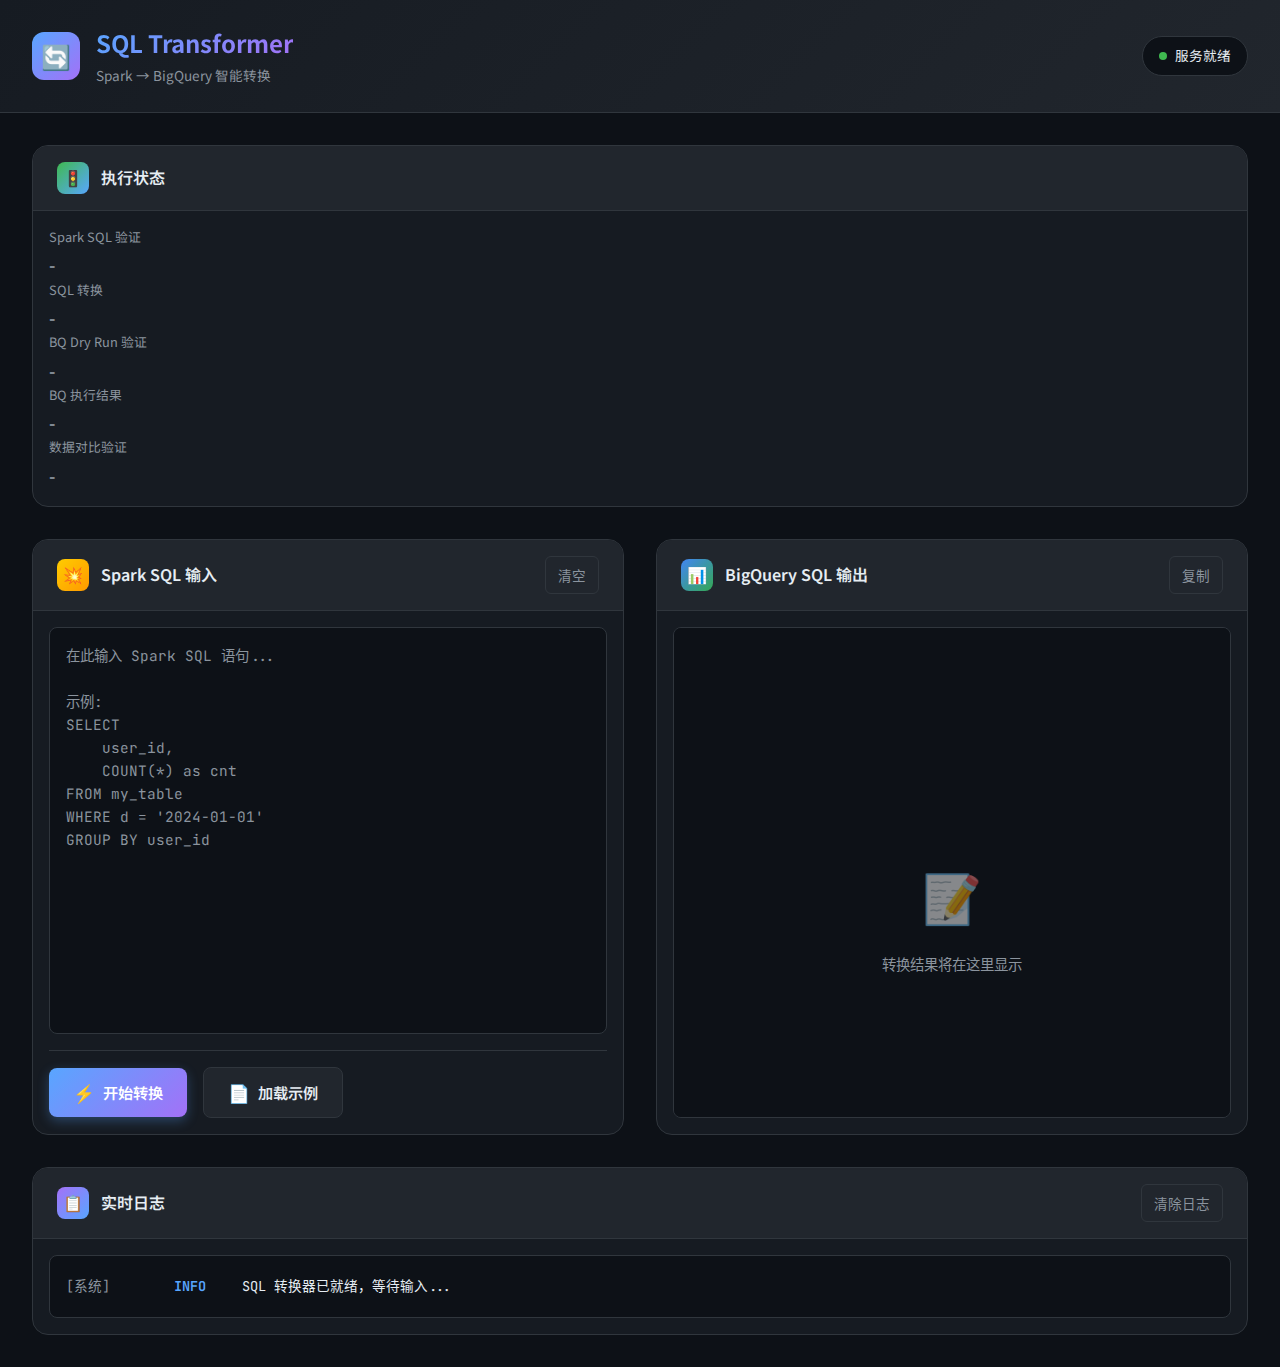
<file: static/index.html>
<!DOCTYPE html>
<html lang="zh-CN">
<head>
    <meta charset="UTF-8">
    <meta name="viewport" content="width=device-width, initial-scale=1.0">
    <title>Spark → BigQuery SQL 转换器</title>
    <link rel="preconnect" href="https://fonts.googleapis.com">
    <link rel="preconnect" href="https://fonts.gstatic.com" crossorigin>
    <link href="https://fonts.googleapis.com/css2?family=JetBrains+Mono:wght@400;500;600&family=Noto+Sans+SC:wght@400;500;600;700&display=swap" rel="stylesheet">
    <link rel="stylesheet" href="/static/css/styles.css">
</head>
<body>
    <header class="header">
        <div class="header-content">
            <div class="logo">
                <div class="logo-icon">🔄</div>
                <div class="logo-text">
                    <h1>SQL Transformer</h1>
                    <span>Spark → BigQuery 智能转换</span>
                </div>
            </div>
            <div class="status-badge">
                <div class="status-dot" id="statusDot"></div>
                <span id="statusText">服务就绪</span>
            </div>
        </div>
    </header>

    <main class="container">
        <!-- Status Panel -->
        <div class="panel status-panel">
            <div class="panel-header">
                <div class="panel-title">
                    <div class="panel-title-icon" style="background: linear-gradient(135deg, var(--accent-green), var(--accent-blue));">🚦</div>
                    <span>执行状态</span>
                </div>
            </div>
            <div class="panel-body">
                <div class="status-cards" style="margin-bottom: 0;">
                    <div class="status-card">
                        <div class="status-card-label">Spark SQL 验证</div>
                        <div class="status-card-value pending" id="sparkStatus">-</div>
                    </div>
                    <div class="status-card">
                        <div class="status-card-label">SQL 转换</div>
                        <div class="status-card-value pending" id="convertStatus">-</div>
                        </div>
                        <div class="status-card">
                        <div class="status-card-label">BQ Dry Run 验证</div>
                        <div class="status-card-value pending" id="bqStatus">-</div>
                    </div>
                    <div class="status-card">
                        <div class="status-card-label">BQ 执行结果</div>
                        <div class="status-card-value pending" id="executionStatus">-</div>
                    </div>
                    <div class="status-card">
                        <div class="status-card-label">数据对比验证</div>
                        <div class="status-card-value pending" id="dataVerificationStatus">-</div>
                    </div>
                </div>
            </div>
        </div>

        <!-- Input Panel -->
        <div class="panel">
            <div class="panel-header">
                <div class="panel-title">
                    <div class="panel-title-icon spark">💥</div>
                    <span>Spark SQL 输入</span>
                </div>
                <button class="copy-btn" onclick="clearInput()">清空</button>
            </div>
            <div class="panel-body">
                <div class="code-editor">
                    <textarea 
                        class="code-textarea" 
                        id="sparkSql" 
                        placeholder="在此输入 Spark SQL 语句...

示例:
SELECT 
    user_id,
    COUNT(*) as cnt
FROM my_table
WHERE d = '2024-01-01'
GROUP BY user_id"
                    ></textarea>
                </div>
                <div class="action-bar">
                    <button class="btn btn-primary" id="convertBtn">
                        <span class="btn-icon">⚡</span>
                        <span id="convertBtnText">开始转换</span>
                    </button>
                    <button class="btn btn-secondary" onclick="loadSample()">
                        <span class="btn-icon">📄</span>
                        加载示例
                    </button>
                </div>
            </div>
        </div>

        <!-- Output Panel -->
        <div class="panel">
            <div class="panel-header">
                <div class="panel-title">
                    <div class="panel-title-icon bq">📊</div>
                    <span>BigQuery SQL 输出</span>
                </div>
                <div style="display: flex; gap: 0.5rem;">
                    <button class="copy-btn" id="saveBtn" style="display: none;">💾 保存</button>
                    <button class="copy-btn" id="copyBtn">复制</button>
                </div>
            </div>
            <div class="panel-body">
                <div class="code-editor">
                    <div class="code-output" id="bqOutput">
                        <div class="empty-state">
                            <div class="empty-state-icon">📝</div>
                            <div>转换结果将在这里显示</div>
                        </div>
                    </div>
                </div>
            </div>
        </div>

        <!-- Info Panel -->
        <div class="panel info-panel">
            <div class="panel-header">
                <div class="panel-title">
                    <div class="panel-title-icon info">📋</div>
                    <span>实时日志</span>
                </div>
                <button class="copy-btn" onclick="clearLogs()">清除日志</button>
            </div>
            <div class="panel-body">
                <div class="info-content" id="infoPanel">
                    <div class="info-line">
                        <span class="info-time">[系统]</span>
                        <span class="info-level info">INFO</span>
                        <span class="info-message">SQL 转换器已就绪，等待输入...</span>
                    </div>
                </div>
            </div>
        </div>
    </main>

    <script type="module" src="/static/js/main.js?v=2"></script>
</body>
</html>
</file>
<file: static/css/styles.css>
:root {
    --bg-primary: #0d1117;
    --bg-secondary: #161b22;
    --bg-tertiary: #21262d;
    --border-color: #30363d;
    --text-primary: #e6edf3;
    --text-secondary: #8b949e;
    --accent-blue: #58a6ff;
    --accent-green: #3fb950;
    --accent-red: #f85149;
    --accent-yellow: #d29922;
    --accent-purple: #a371f7;
    --code-bg: #0d1117;
    --shadow: 0 8px 24px rgba(0, 0, 0, 0.4);
}

* {
    margin: 0;
    padding: 0;
    box-sizing: border-box;
}

body {
    font-family: 'Noto Sans SC', -apple-system, BlinkMacSystemFont, sans-serif;
    background: var(--bg-primary);
    color: var(--text-primary);
    min-height: 100vh;
    line-height: 1.6;
}

/* Header */
.header {
    background: linear-gradient(135deg, var(--bg-secondary) 0%, var(--bg-tertiary) 100%);
    border-bottom: 1px solid var(--border-color);
    padding: 1.5rem 2rem;
    position: sticky;
    top: 0;
    z-index: 100;
    backdrop-filter: blur(10px);
}

.header-content {
    max-width: 1800px;
    margin: 0 auto;
    display: flex;
    align-items: center;
    justify-content: space-between;
}

.logo {
    display: flex;
    align-items: center;
    gap: 1rem;
}

.logo-icon {
    width: 48px;
    height: 48px;
    background: linear-gradient(135deg, var(--accent-blue), var(--accent-purple));
    border-radius: 12px;
    display: flex;
    align-items: center;
    justify-content: center;
    font-size: 1.5rem;
}

.logo-text h1 {
    font-size: 1.5rem;
    font-weight: 700;
    background: linear-gradient(135deg, var(--accent-blue), var(--accent-purple));
    -webkit-background-clip: text;
    -webkit-text-fill-color: transparent;
    background-clip: text;
}

.logo-text span {
    font-size: 0.85rem;
    color: var(--text-secondary);
}

.status-badge {
    display: flex;
    align-items: center;
    gap: 0.5rem;
    padding: 0.5rem 1rem;
    background: var(--bg-primary);
    border: 1px solid var(--border-color);
    border-radius: 20px;
    font-size: 0.85rem;
}

.status-dot {
    width: 8px;
    height: 8px;
    border-radius: 50%;
    background: var(--accent-green);
    animation: pulse 2s infinite;
}

@keyframes pulse {
    0%, 100% { opacity: 1; }
    50% { opacity: 0.5; }
}

/* Main Container */
.container {
    max-width: 1800px;
    margin: 0 auto;
    padding: 2rem;
    display: grid;
    grid-template-columns: 1fr 1fr;
    gap: 2rem;
    min-height: calc(100vh - 100px);
}

@media (max-width: 1200px) {
    .container {
        grid-template-columns: 1fr;
    }
}

/* Panels */
.panel {
    background: var(--bg-secondary);
    border: 1px solid var(--border-color);
    border-radius: 16px;
    overflow: hidden;
    display: flex;
    flex-direction: column;
}

.panel-header {
    padding: 1rem 1.5rem;
    background: var(--bg-tertiary);
    border-bottom: 1px solid var(--border-color);
    display: flex;
    align-items: center;
    justify-content: space-between;
}

.panel-title {
    display: flex;
    align-items: center;
    gap: 0.75rem;
    font-weight: 600;
    font-size: 1rem;
}

.panel-title-icon {
    width: 32px;
    height: 32px;
    border-radius: 8px;
    display: flex;
    align-items: center;
    justify-content: center;
    font-size: 1rem;
}

.panel-title-icon.spark {
    background: linear-gradient(135deg, #ffcc00, #ff9900);
}

.panel-title-icon.bq {
    background: linear-gradient(135deg, #4285f4, #34a853);
}

.panel-title-icon.info {
    background: linear-gradient(135deg, var(--accent-purple), var(--accent-blue));
}

.panel-body {
    flex: 1;
    display: flex;
    flex-direction: column;
    padding: 1rem;
}

/* Code Editor */
.code-editor {
    flex: 1;
    position: relative;
}

.code-textarea {
    width: 100%;
    height: 100%;
    min-height: 400px;
    background: var(--code-bg);
    border: 1px solid var(--border-color);
    border-radius: 8px;
    padding: 1rem;
    color: var(--text-primary);
    font-family: 'JetBrains Mono', monospace;
    font-size: 0.9rem;
    line-height: 1.6;
    resize: none;
    outline: none;
    transition: border-color 0.2s;
}

.code-textarea:focus {
    border-color: var(--accent-blue);
}

.code-textarea::placeholder {
    color: var(--text-secondary);
}

.code-output {
    width: 100%;
    height: 100%;
    min-height: 400px;
    background: var(--code-bg);
    border: 1px solid var(--border-color);
    border-radius: 8px;
    padding: 1rem;
    color: var(--text-primary);
    font-family: 'JetBrains Mono', monospace;
    font-size: 0.9rem;
    line-height: 1.6;
    overflow: auto;
    white-space: pre-wrap;
    word-break: break-word;
}

/* Action Bar */
.action-bar {
    display: flex;
    align-items: center;
    gap: 1rem;
    padding-top: 1rem;
    border-top: 1px solid var(--border-color);
    margin-top: 1rem;
}

.btn {
    display: inline-flex;
    align-items: center;
    gap: 0.5rem;
    padding: 0.75rem 1.5rem;
    border: none;
    border-radius: 8px;
    font-family: inherit;
    font-size: 0.95rem;
    font-weight: 600;
    cursor: pointer;
    transition: all 0.2s;
}

.btn-primary {
    background: linear-gradient(135deg, var(--accent-blue), var(--accent-purple));
    color: white;
    box-shadow: 0 4px 12px rgba(88, 166, 255, 0.3);
}

.btn-primary:hover:not(:disabled) {
    transform: translateY(-2px);
    box-shadow: 0 6px 20px rgba(88, 166, 255, 0.4);
}

.btn-primary:disabled {
    opacity: 0.6;
    cursor: not-allowed;
}

.btn-secondary {
    background: var(--bg-tertiary);
    color: var(--text-primary);
    border: 1px solid var(--border-color);
}

.btn-secondary:hover {
    background: var(--border-color);
}

.btn-icon {
    font-size: 1.1rem;
}

/* Spinner */
.spinner {
    width: 20px;
    height: 20px;
    border: 2px solid transparent;
    border-top-color: currentColor;
    border-radius: 50%;
    animation: spin 0.8s linear infinite;
}

@keyframes spin {
    to { transform: rotate(360deg); }
}

/* Info Panel */
.info-panel,
.status-panel {
    grid-column: 1 / -1;
}

.info-content {
    background: var(--code-bg);
    border: 1px solid var(--border-color);
    border-radius: 8px;
    padding: 1rem;
    font-family: 'JetBrains Mono', monospace;
    font-size: 0.85rem;
    max-height: 300px;
    overflow-y: auto;
}

.info-line {
    padding: 0.25rem 0;
    display: flex;
    gap: 0.5rem;
}

.info-time {
    color: var(--text-secondary);
    min-width: 100px;
}

.info-level {
    font-weight: 600;
    min-width: 60px;
}

.info-level.info { color: var(--accent-blue); }
.info-level.success { color: var(--accent-green); }
.info-level.warning { color: var(--accent-yellow); }
.info-level.error { color: var(--accent-red); }

.info-message {
    color: var(--text-primary);
}

/* Mermaid Flowchart */
.mermaid-container {
    padding: 1rem;
    overflow-x: auto;
    display: flex;
    justify-content: center;
        background: var(--bg-tertiary);
        border-radius: 8px;
        min-height: 200px;
    }
    
    .mermaid {
        width: 100%;
        text-align: center;
    }
    
    /* Custom Mermaid Styles (injected mostly via mermaid config but some override here) */
    g.node.running>rect,
    g.node.running>circle,
    g.node.running>polygon {
        fill: var(--bg-secondary) !important;
            stroke: var(--accent-green) !important;
        stroke-width: 3px !important;
            stroke-dasharray: 8 4;
            animation: neon-flow 20s linear infinite !important;
            filter: drop-shadow(0 0 5px var(--accent-green));
    }
    
    g.node.success>rect,
    g.node.success>circle,
    g.node.success>polygon {
        fill: var(--accent-green) !important;
        stroke: var(--accent-green) !important;
        color: white !important;
    }
    
    g.node.error>rect,
    g.node.error>circle,
    g.node.error>polygon {
        fill: var(--accent-red) !important;
        stroke: var(--accent-red) !important;
        color: white !important;
    }
    
    g.node.pending>rect,
    g.node.pending>circle,
    g.node.pending>polygon {
        fill: var(--bg-secondary) !important;
        stroke: var(--border-color) !important;
}

@keyframes neon-flow {
    to {
        stroke-dashoffset: -100;
    }
}

.status-card-label {
    font-size: 0.8rem;
    color: var(--text-secondary);
    margin-bottom: 0.25rem;
}

.status-card-value {
    font-size: 1.1rem;
    font-weight: 600;
}

.status-card-value.success { color: var(--accent-green); }
.status-card-value.error { color: var(--accent-red); }
.status-card-value.pending { color: var(--text-secondary); }
.status-card-value.loading {
    color: var(--accent-yellow);
    display: flex;
    align-items: center;
    gap: 0.5rem;
}
.status-card-value.loading::after {
    content: "";
    width: 12px;
    height: 12px;
    border: 2px solid var(--accent-yellow);
    border-top-color: transparent;
    border-radius: 50%;
    animation: spin 1s linear infinite;
}

/* Copy Button */
.copy-btn {
    padding: 0.5rem 0.75rem;
    background: var(--bg-tertiary);
    border: 1px solid var(--border-color);
    border-radius: 6px;
    color: var(--text-secondary);
    font-size: 0.85rem;
    cursor: pointer;
    transition: all 0.2s;
}

.copy-btn:hover {
    background: var(--border-color);
    color: var(--text-primary);
}

.copy-btn.copied {
    background: var(--accent-green);
    border-color: var(--accent-green);
    color: white;
}

/* Empty State */
.empty-state {
    display: flex;
    flex-direction: column;
    align-items: center;
    justify-content: center;
    height: 100%;
    color: var(--text-secondary);
    text-align: center;
    padding: 2rem;
}

.empty-state-icon {
    font-size: 3rem;
    margin-bottom: 1rem;
    opacity: 0.5;
}

/* Scrollbar */
::-webkit-scrollbar {
    width: 8px;
    height: 8px;
}

::-webkit-scrollbar-track {
    background: var(--bg-primary);
}

::-webkit-scrollbar-thumb {
    background: var(--border-color);
    border-radius: 4px;
}

::-webkit-scrollbar-thumb:hover {
    background: var(--text-secondary);
}
</file>
